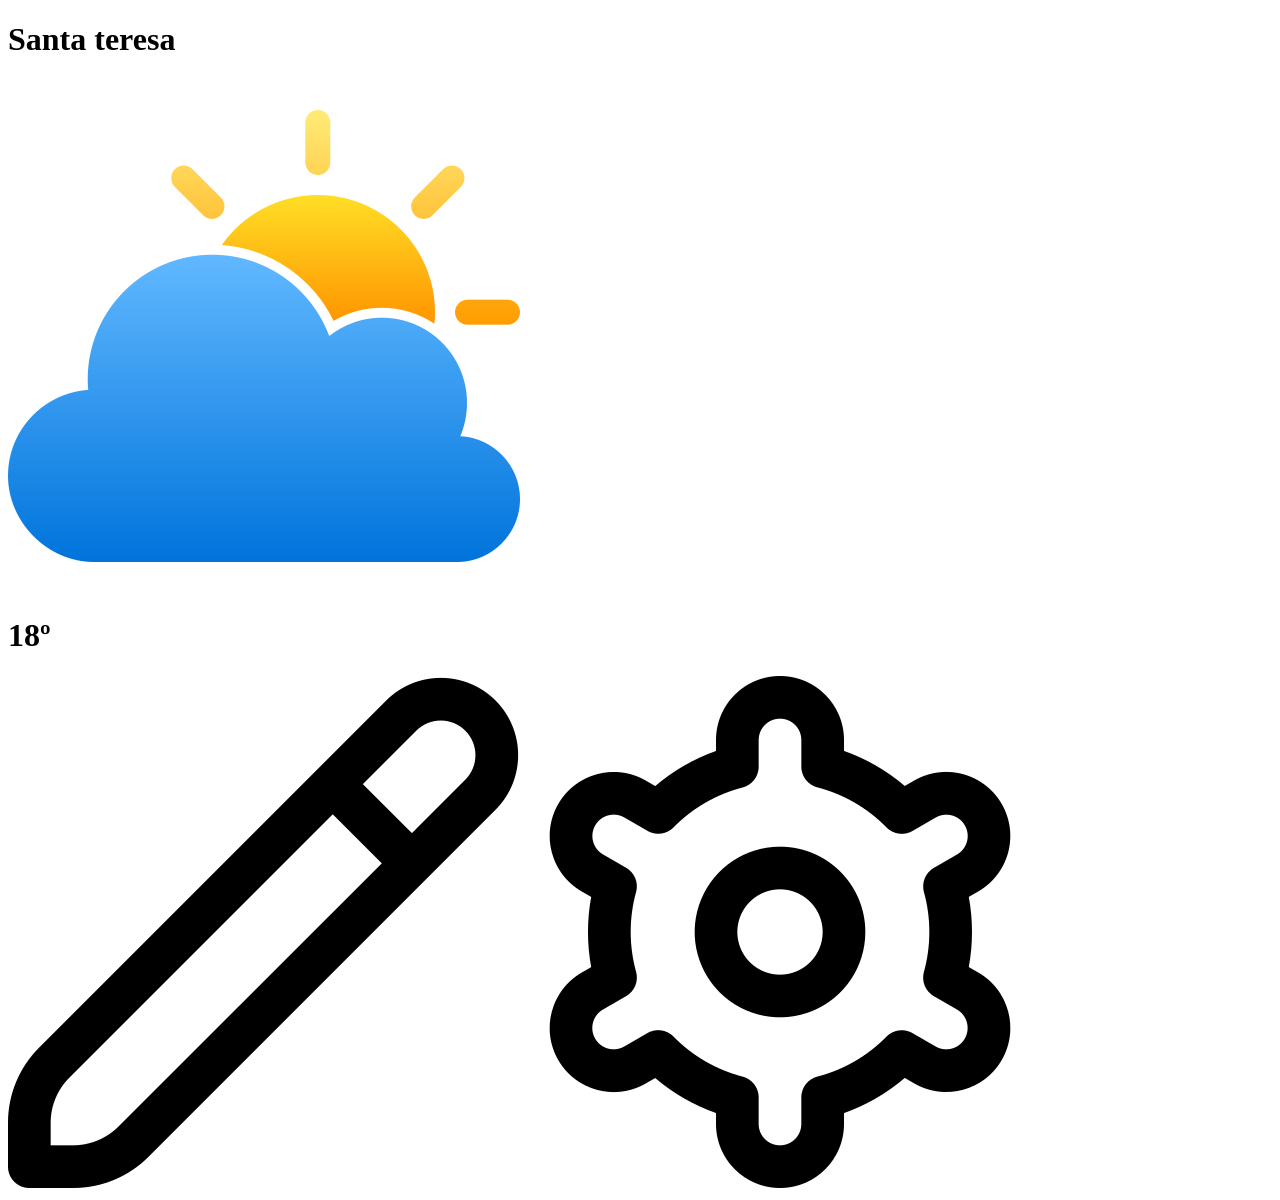
<file: Desenvolvimento Backend I/13-08/index.html>
<!DOCTYPE html>
<html lang="pt-br">

<head>
    <meta charset="UTF-8">
    <meta name="viewport" content="width=device-width, initial-scale=1.0">
    <style href="style.css"></style>
    <title>Microsoft Edge</title>
</head>

<body>
    <div class="container">
        <div class="header"></div>
        <div class="body"></div>
        <div class="footer"></div>
    </div>

    <header>
        <h1>Santa teresa</h1>
        <img src="clouds-and-sun.png" alt="clima">
        <h1> 18º</h1>
        <img src="lapis.png" alt="lapis">
        <img src="definicoes.png" alt="definicoes">
    </header>
</body>

</html>
</file>
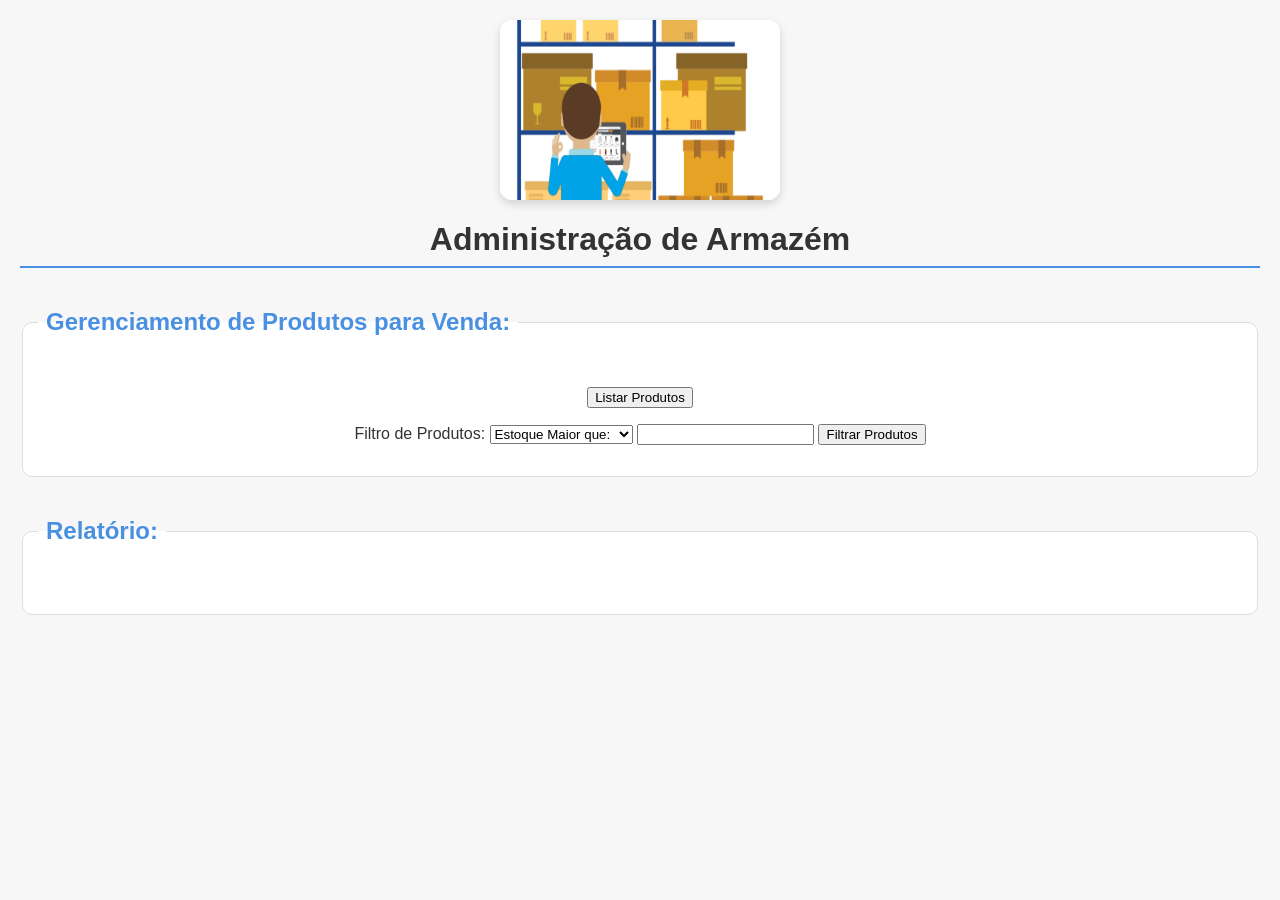
<file: Programação Orientada a Objetos/03-08/index.html>
<!DOCTYPE html>
<html lang="pt-br">

<head>
    <meta charset="UTF-8">
    <link rel="stylesheet" href="style.css">
    <title>Armazém - Vetores</title>
</head>

<body>
    <img src="controle_estoque.png" alt="Gerenciamento de estoque">
    <h1>
        Administração de Armazém
    </h1>
    <fieldset class="configuracao">
        <legend>
            <h2>
                Gerenciamento de Produtos para Venda:
            </h2>
        </legend>
        <p class="botao">
            <input type="button" value="Listar Produtos" id="btListar">
        </p>

        <p class="botao">
            Filtro de Produtos:
            <select id="inFiltroTipo">
                <option value="estoqueMaior">Estoque Maior que:</option>
                <option value="estoqueMenor">Estoque Menor que:</option>
                <option value="estoqueIgual">Estoque Igual a:</option>
                <option value="precoMaior">Preço Maior que:</option>
                <option value="precoMenor">Preço Menor que:</option>
                <option value="precoIgual">Preço Igual a:</option>
            </select>
            <input type="number" id="inFiltroValor">
            <input type="button" value="Filtrar Produtos" id="btFiltro">
        </p>
    </fieldset>

    <fieldset>
        <legend>
            <h2>
                Relatório:
            </h2>
        </legend>
        <pre id="outListagem"></pre>
        <h3 id="outTotal"></h3>
    </fieldset>
    <script src="script.js"></script>
</body>

</html>
</file>
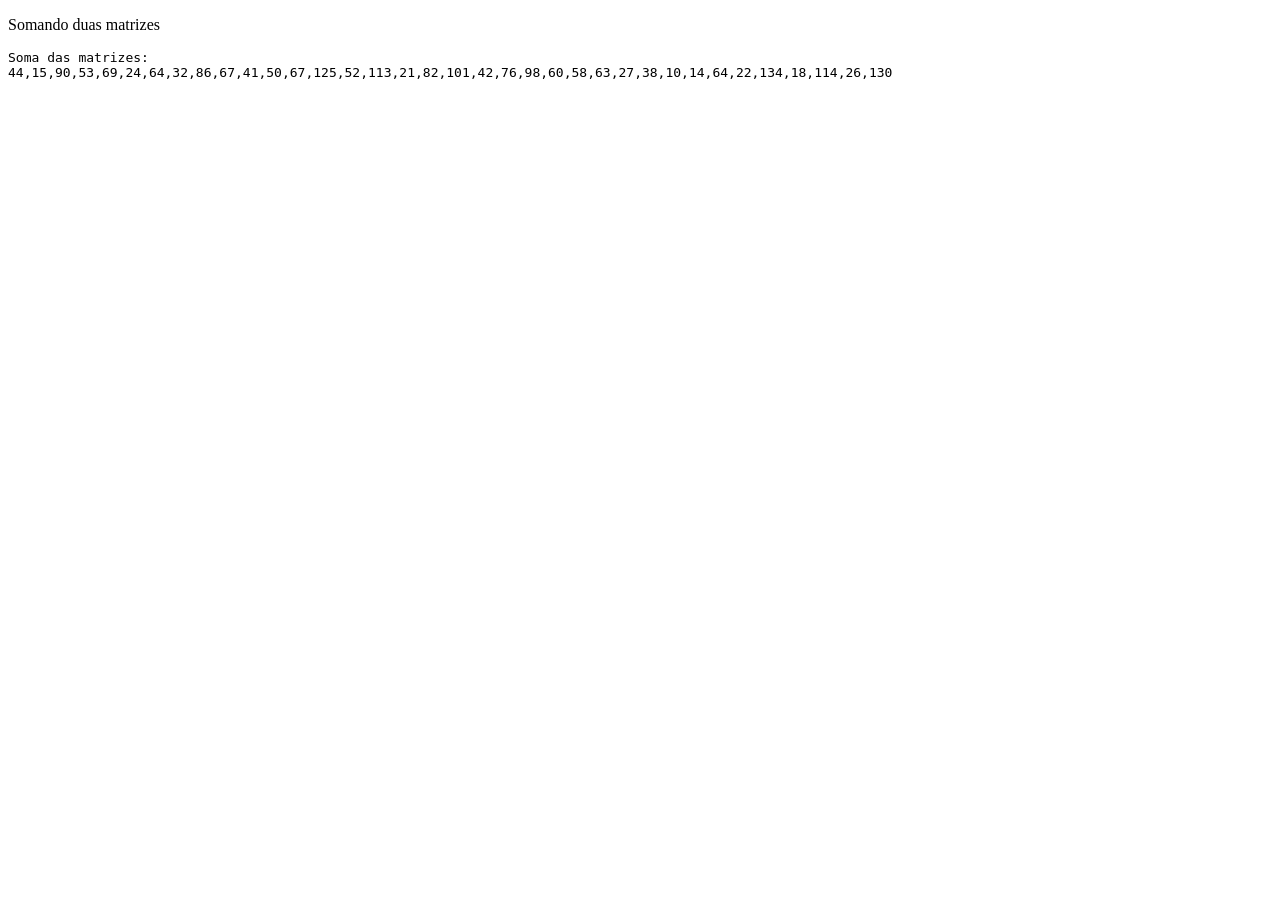
<file: Programação Orientada a Objetos/12-08/index.html>
<!DOCTYPE html>
<html lang="pt-br">
<head>
    <meta charset="UTF-8">
    <meta name="viewport" content="width=device-width, initial-scale=1.0">
    <title>Soma de matrizes</title>
</head>
<body>
    <p>Somando duas matrizes</p>
    <pre id="outMatriz"></pre>
    <script src="index.js"></script>
</body>
</html>
</file>
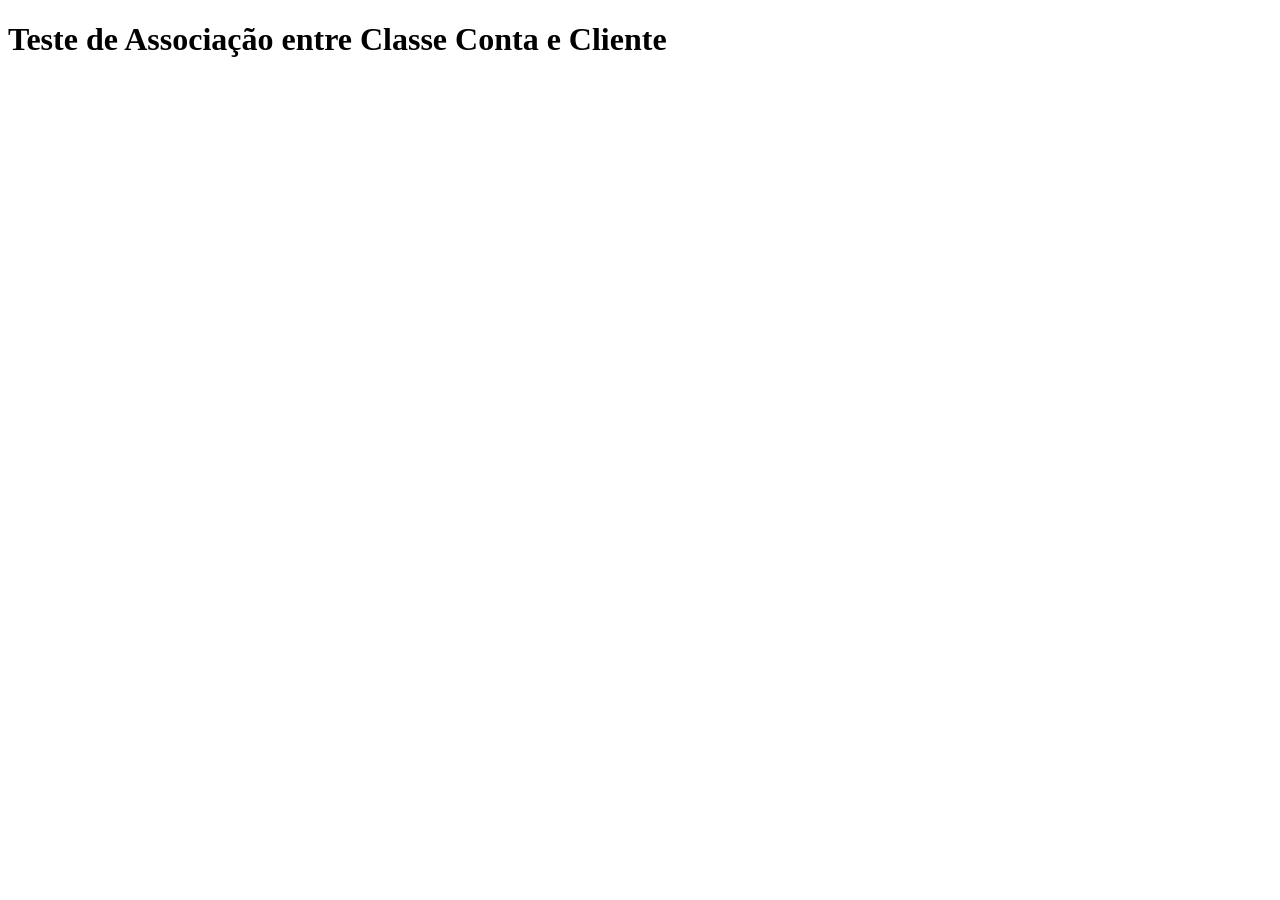
<file: Programação Orientada a Objetos/09-11/testAssocContaCliente.html>
<!DOCTYPE html>
<html lang="en">
<head>
    <meta charset="UTF-8">
    <meta name="viewport" content="width=device-width, initial-scale=1.0">
    <title>Testa Associação Classes</title>
</head>
<body>
    <h1>Teste de Associação entre Classe Conta e Cliente</h1>
    <script type="module" src="index.js"></script>
</body>
</html>
</file>
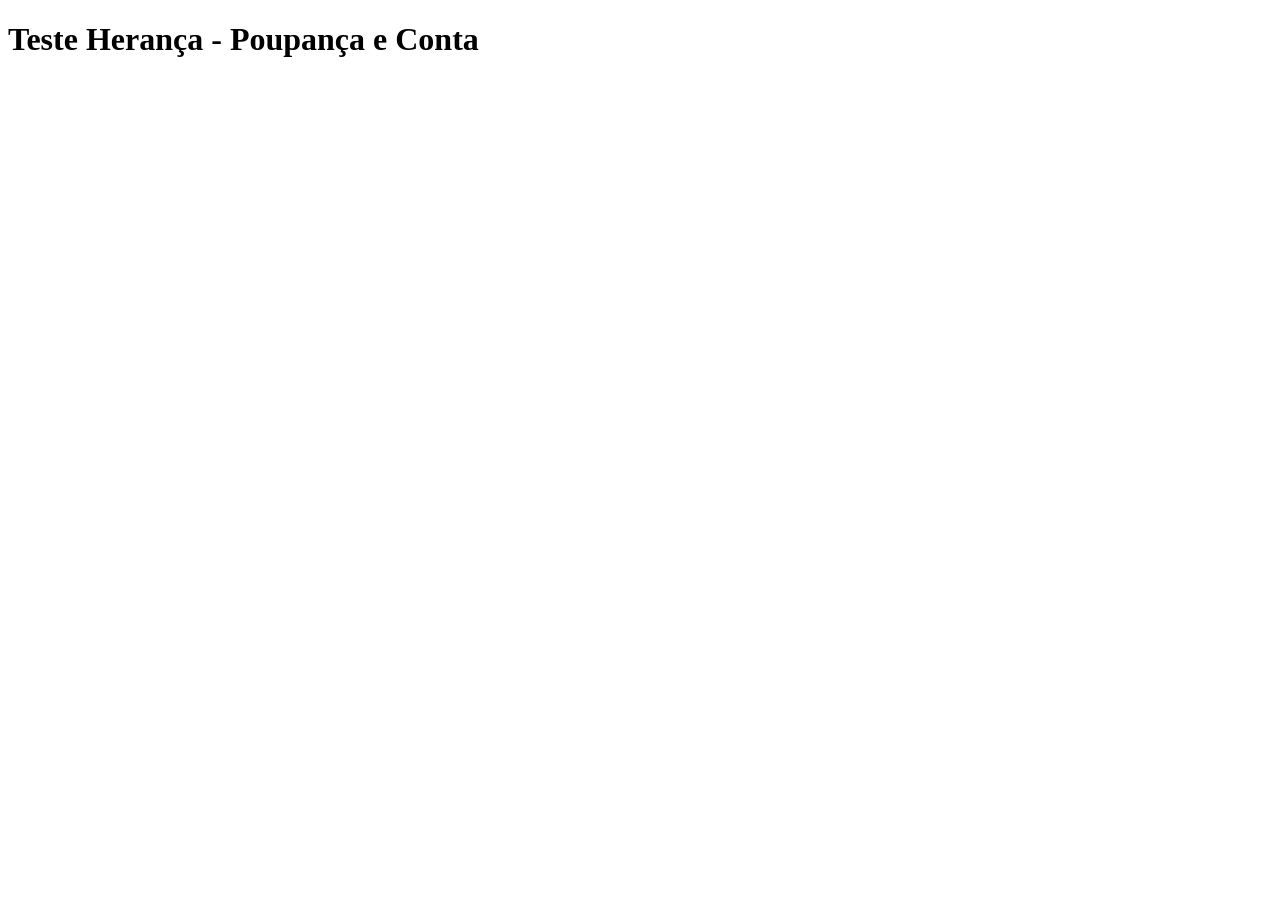
<file: Programação Orientada a Objetos/09-11/testeHerancaPoupanca.html>
<!DOCTYPE html>
<html lang="pt-br">
<head>
    <meta charset="UTF-8">
    <meta name="viewport" content="width=device-width, initial-scale=1.0">
    <title>Teste Herança</title>
</head>
<body>
    <h1>Teste Herança - Poupança e Conta</h1>

    <script type="module" src="./index_Poup.js"></script>
</body>
</html>
</file>
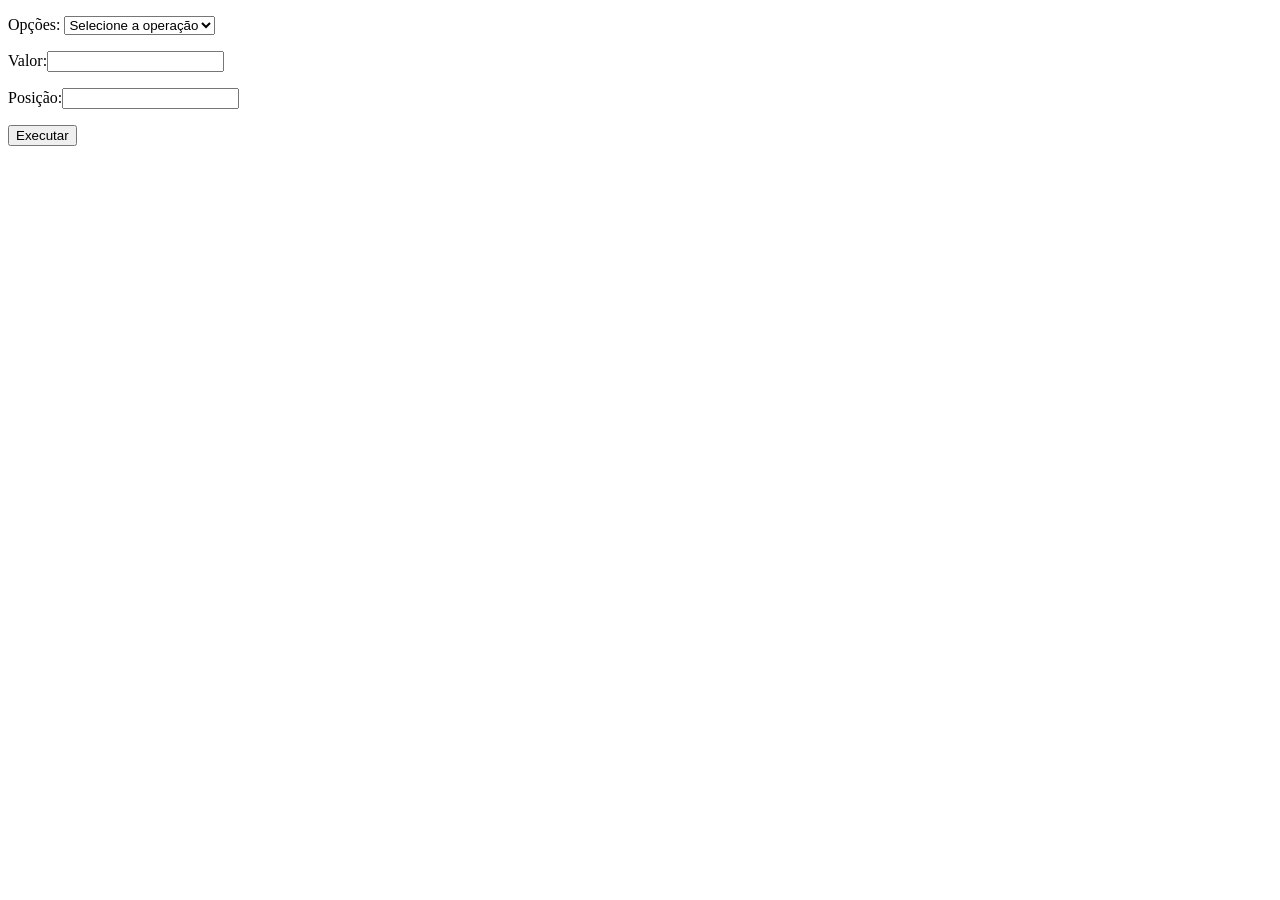
<file: Programação Orientada a Objetos/10-08/functionVetores.html>
<!DOCTYPE html>
<html lang="pt-br">

<head>
    <meta charset="UTF-8">
    <meta http-equiv="X-UA-Compatible" content="IE=edge">
    <title>Funções para Vetores</title>
</head>

<body>
    <p>
        Opções:
        <select id="sltOpcoes">
            <option value="" selected disabled>Selecione a operação</option>
            <option value="MOSTRAR">Mostrar</option>
            <option value="INCLUIR">Incluir</option>
            <option value="EXCLUIR">Excluir</option>
            <option value="ALTERAR">Alterar</option>
            <option value="PROCURAR">Procurar</option>
            <option value="SOMAR">Somar</option>
            <option value="MENOR">Menor</option>
            <option value="MAIOR">Maior</option>
            <option value="MEDIA">Média</option>
            <option value="ORDENAR">Ordenar</option>
            <option value="LIMPAR">Limpar</option>
        </select>
    </p>
    <p>Valor:<input type="number" id="inValor"></p>
    <p>Posição:<input type="number" id="inPosicao"></p>
    <button id="btExecutar">Executar</button>

    <h3 id="outSaida"></h3>
    <script src="functionsVetores.js"></script>
</body>

</html>
</file>
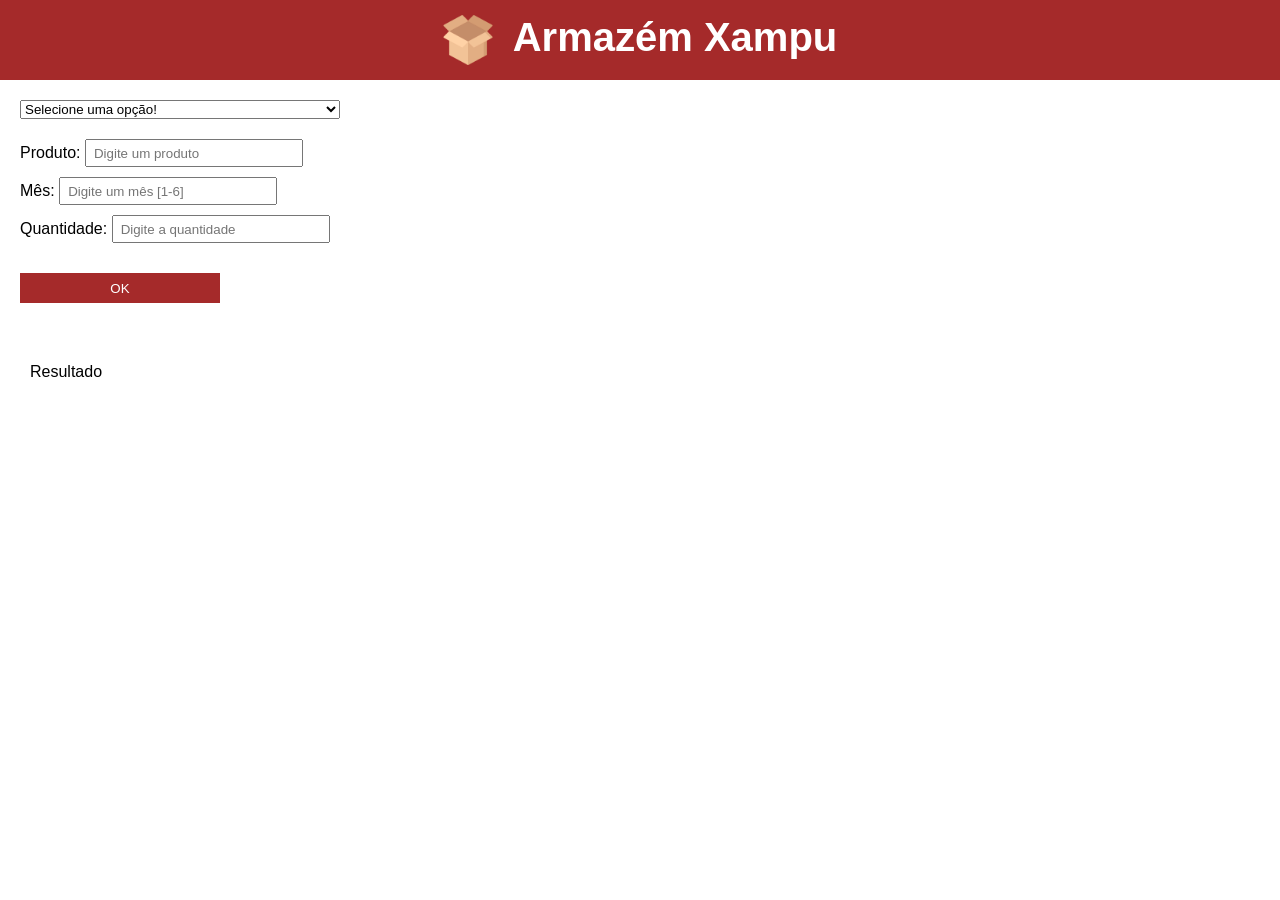
<file: Programação Orientada a Objetos/14-09/armazem.html>
<!DOCTYPE html>
<html lang="pt-br">

<head>
    <meta charset="UTF-8">
    <meta name="viewport" content="width=device-width, initial-scale=1.0">
    <title>Armazém Xampu</title>
    <link rel="icon" type="imagem/png" href="box.png" />
    <link rel="stylesheet" href="armazem.css">
</head>

<body>
    <header>
        <img src="box.png" class="icon">
        <h1 class="titulo">Armazém Xampu</h1>
    </header>
    <main>
        <select name="opcao" id="selectOpcao">
            <option value="" hidden disabled selected>Selecione uma opção!</option>
            <option value="Cadastrar">Cadastrar um produto.</option>
            <option value="Excluir">Excluir um Produto.</option>
            <option value="Alterar">Alterar a quantidade vendida.</option>
            <option value="ConsultarQtd">Consultar Quantidade Vendida no Ano.</option>
            <option value="Listar">Listar Tabela Vendas Anual.</option>
            <option value="ConsultarProd">Consultar Produto Mais Vendido no Mês.</option>
            <option value="FiltrarQtdEst">Filtrar Produtos Com Até Quantidade em Estoque.</option>
            <option value="SalvarProdutos">Salvar Produtos.</option>
        </select>
        <section>
            <label>Produto: <input type="text" placeholder="Digite um produto" id="inProduto"></label>

            <label>Mês: <input type="number" placeholder="Digite um mês [1-6]" id="inMes"></label>
            <label>Quantidade: <input type="number" placeholder="Digite a quantidade" id="inQtd"></label>
            <div>
                <input type="button" value="Ok" id="btOk">
            </div>
            <pre id="outResultado">Resultado</pre>
        </section>
        <section class="sectionResultado">

        </section>
    </main>

    <script src="armazemView.js" type="module"></script>

</body>

</html>
</file>
<file: Programação Orientada a Objetos/03-08/style.css>
body {
    font-family: Arial, sans-serif;
    margin: 20px;
    background-color: #f7f7f7;
    color: #333;
}

img {
    display: block;
    height: 180px;
    width: 280px;
    margin: 20px auto 10px;
    border-radius: 12px;
    box-shadow: 0 4px 10px rgba(0, 0, 0, 0.15);
}

h1 {
    border-bottom: 2px solid #4a90e2;
    text-align: center;
    padding-bottom: 8px;
    margin-bottom: 20px;
}

fieldset {
    background-color: white;
    border: 1px solid #ddd;
    border-radius: 10px;
    padding: 15px;
    margin-bottom: 20px;
}

legend {
    padding: 0 8px;
    font-weight: bold;
    color: #4a90e2;
}

.botao {
    text-align: center;
}

table {
    border-collapse: collapse;
    margin-top: 20px;
    margin-bottom: 20px;
    width: 100%;
}

th,
td {
    border: 1px solid #ccc;
    padding: 8px;
    text-align: center;
}

th {
    background-color: #eaf3ff;
}
</file>
<file: Programação Orientada a Objetos/14-09/armazem.css>
* {
    margin: 0;
    padding: 0;
    font-family: 'Franklin Gothic Medium', 'Arial Narrow', Arial, sans-serif;
}

.icon {
    height: 50px;
}

section {
    display: flex;
    flex-direction: column;
    gap: 10px;
    align-items: flex-start;
}

header {
    background-color: brown;
    height: 80px;
    display: flex;
    align-items: center;
    justify-content: center;
    gap: 20px;
}

.titulo {
    color: #fff;
    height: 50px;
    font-size: 2.5rem;
}

.titulo-secundario {
    margin: 30px 10px;
    font-size: 2rem;
}

pre {
    margin: 20px;
    padding: 10px;
}

label {
    margin-left: 20px;
}

input {
    width: 200px;
    height: 20px;
    padding: 2px 7px;
}

select {
    margin: 20px;
}

input[type="button"] {
    /* display: block; */
    height: 30px;
    margin: 20px 0px 20px 20px;
    color: #fff;
    background-color: brown;
    border: none;
    text-transform: uppercase;
}

input[type="button"]:hover {
    background-color: rgb(88, 30, 30);
    cursor: pointer;
}

table {
    margin: 20px;
}

th {
    text-align: center;
    height: 30px;
    background-color: brown;
    color: #fff;
}

td {
    padding: 5px;
    text-align: center;
    width: 70px;

}

tr {
    background-color: rgb(255, 203, 175);
}

tr:nth-child(odd) {
    background-color: rgb(250, 216, 198);
}


td:nth-child(1) {
    width: 150px;
    text-align: left;
}
</file>
